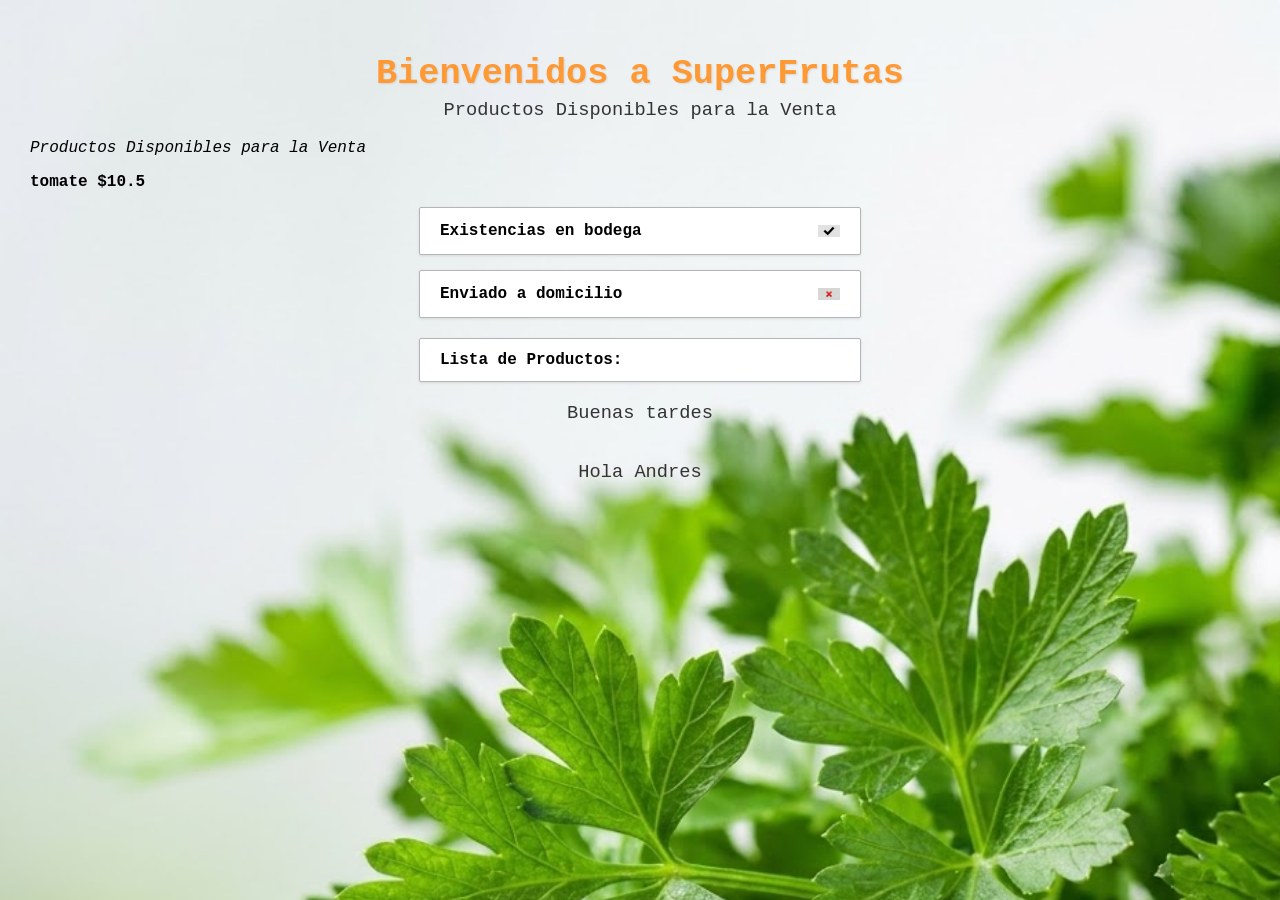
<file: MiPaginaWeb/index.html>
<!DOCTYPE html>
<html lang="es">
<head>
    <meta charset="UTF-8">
    <meta name="viewport" content="width=device-width, initial-scale=1.0">
    <title>Venta de Frutas y Verduras</title>
    <!-- Enlace correcto a tu archivo de estilos -->
    <link rel="stylesheet" href="css/estilo.css">
</head>
<body>

    <h1>Bienvenidos a SuperFrutas</h1>
    
    <h3>Productos Disponibles para la Venta</h3>

    <p>
        <em>Productos Disponibles para la Venta</em>
        <div id="cost">Costo: </div>
    </p>

    <!-- Cajas principales de stock y envio (los span manejan los iconos true/false) -->
    <div class="message">
        Existencias en bodega
        <span id="stock"></span>
    </div>
    
    <div class="message">
        Enviado a domicilio
        <span id="envio"></span>
    </div>

    <div class="message" style="margin-top: 20px;">
        <strong>Lista de Productos:</strong>
        <div id="lista-productos"></div>
    </div>

    <!-- Contenedores para tus scripts dinamicos -->
    <div id="saludo-container"></div>
    <div id="cliente-container"></div>

    <!-- Llamado a todos tus scripts ubicados en la carpeta js -->
    <script src="js/saludo.js"></script>
    <script src="js/factura.js"></script>
    <script src="js/stock.js"></script>
    <script src="js/clientes.js"></script>
    <script src="js/documento.js"></script>

</body>
</html>
</file>
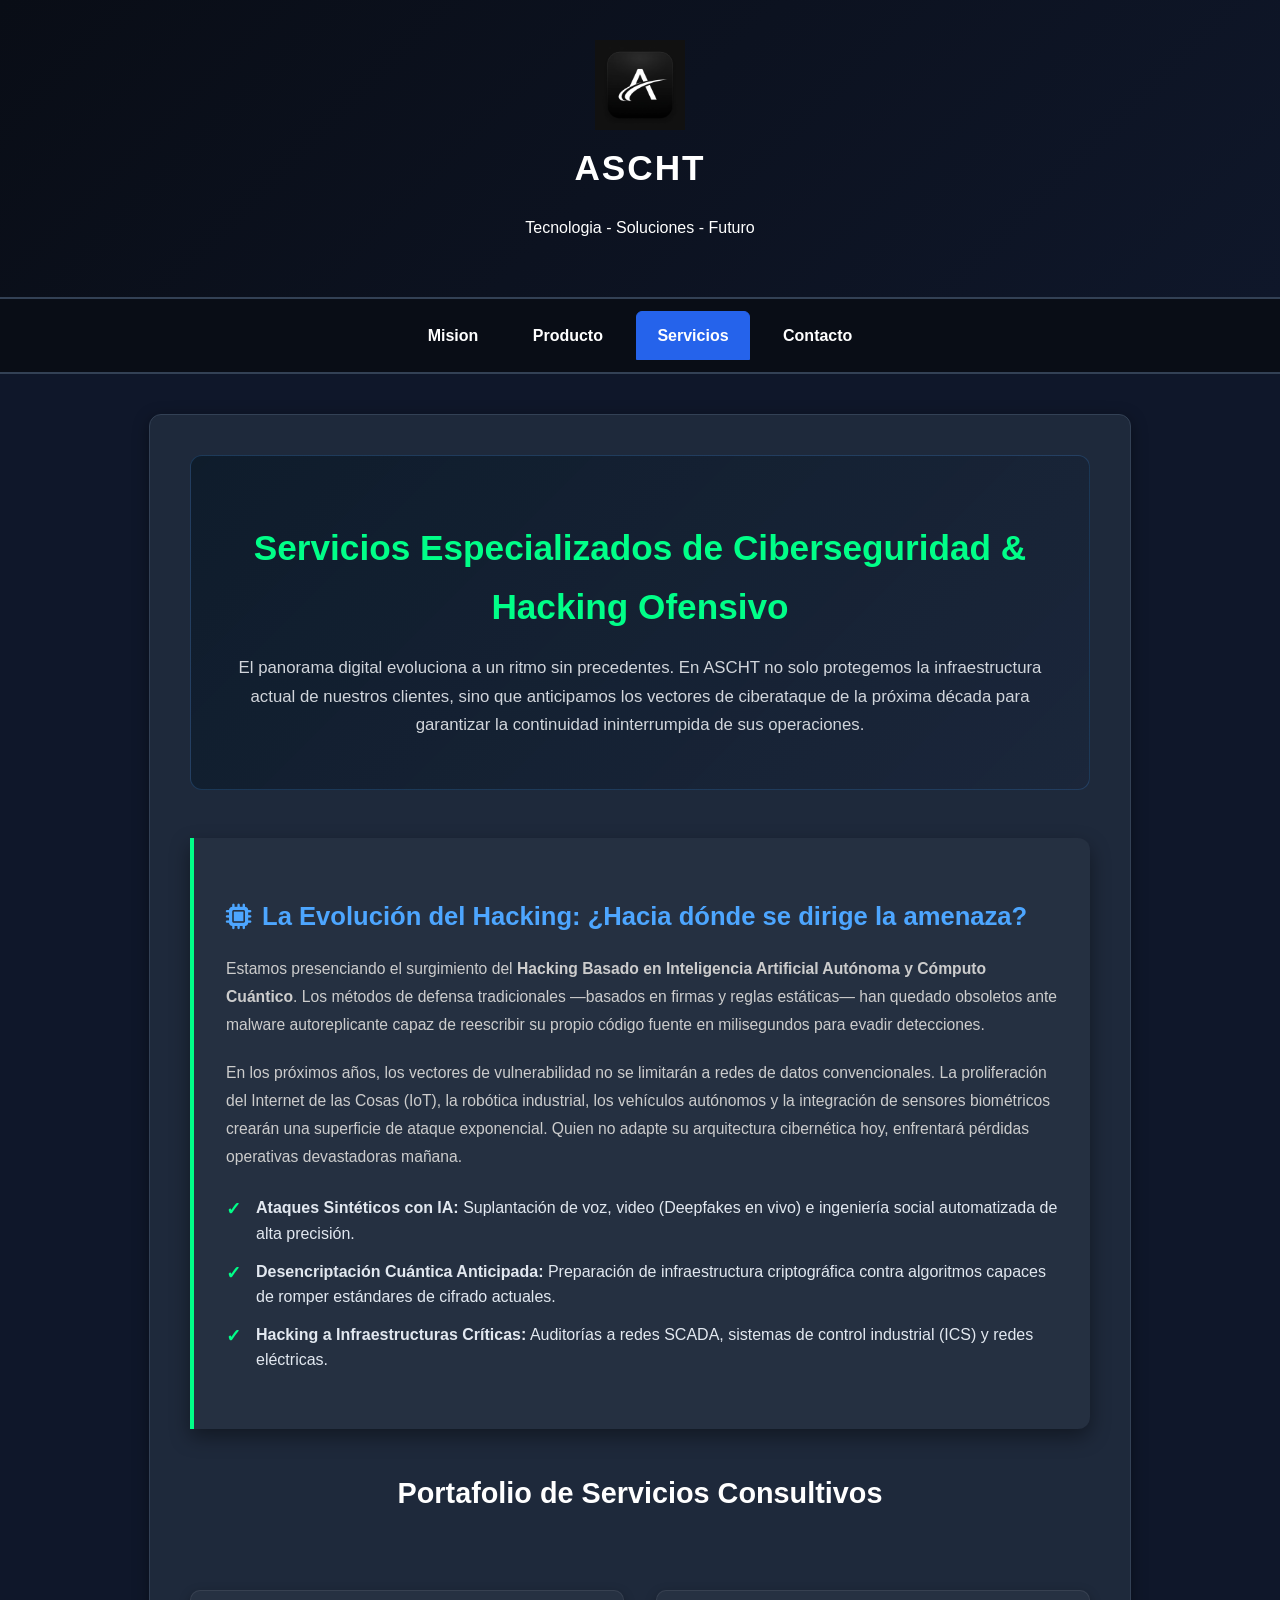
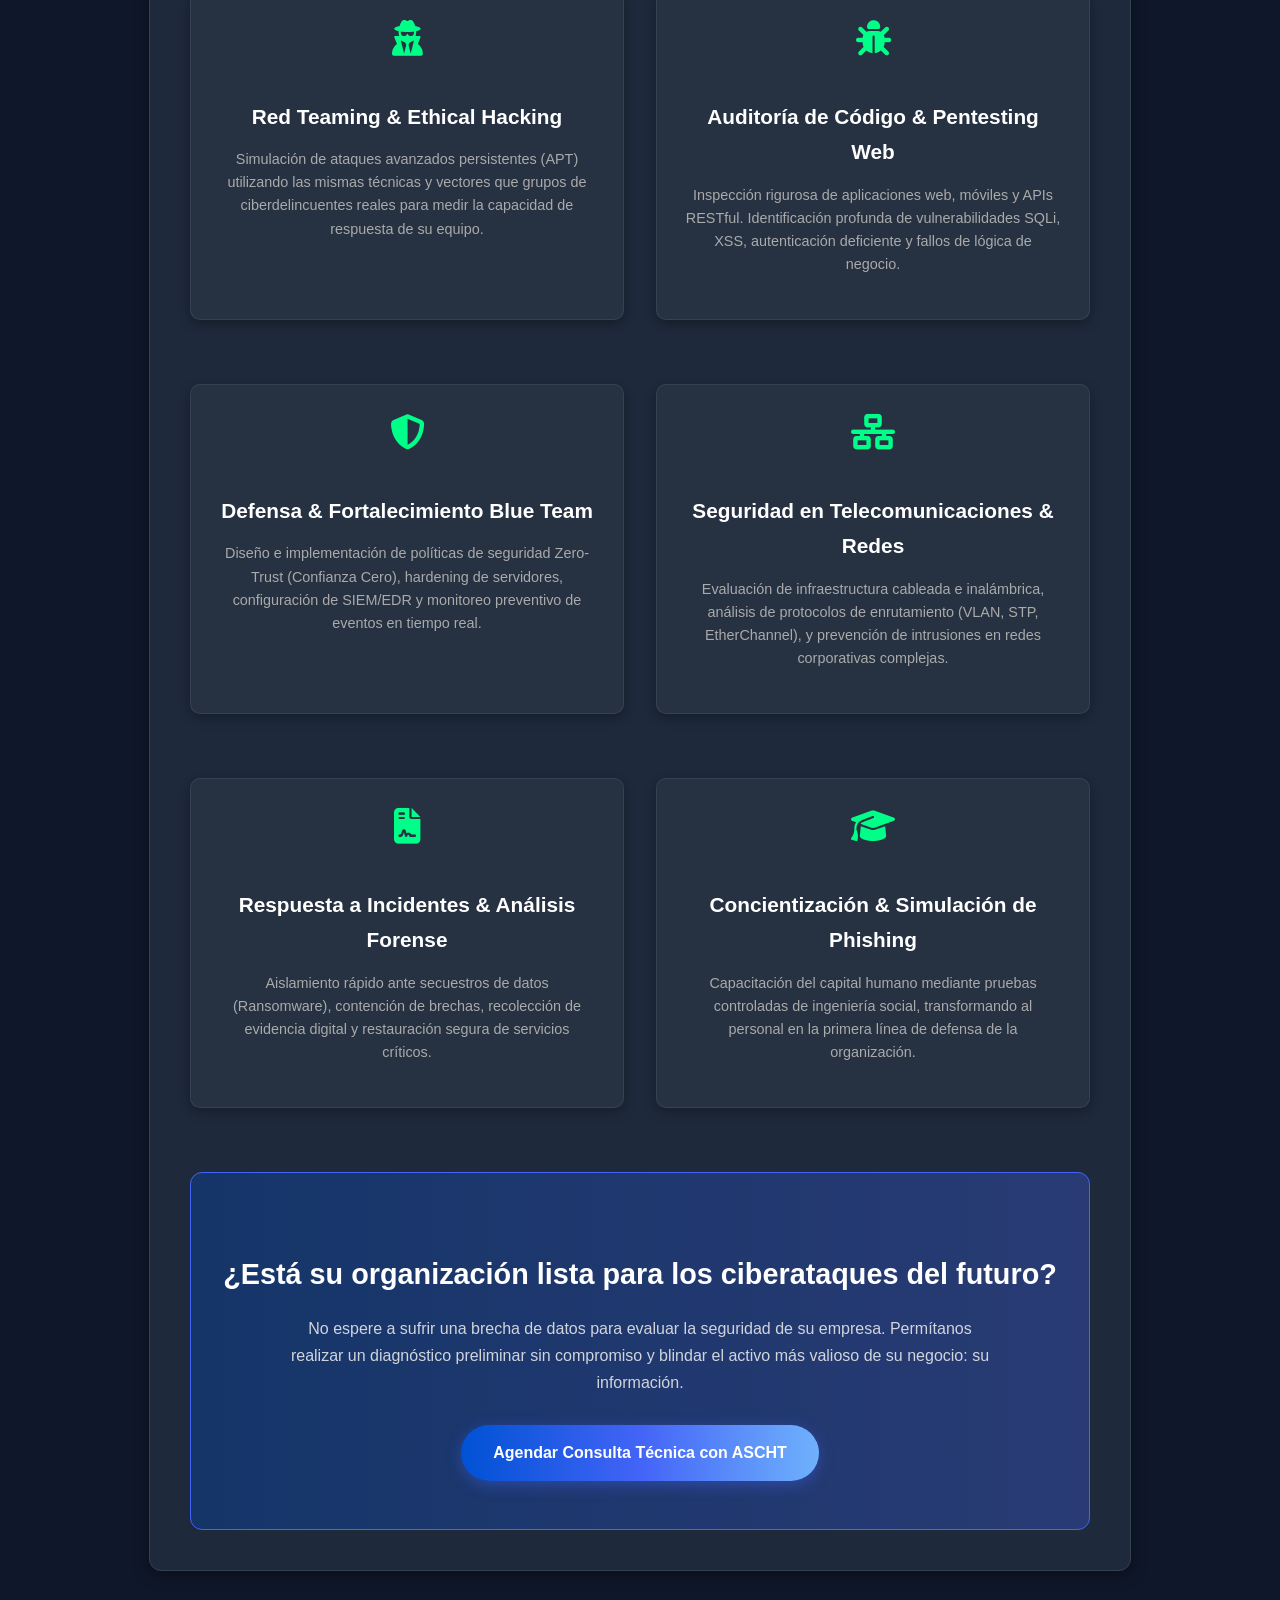
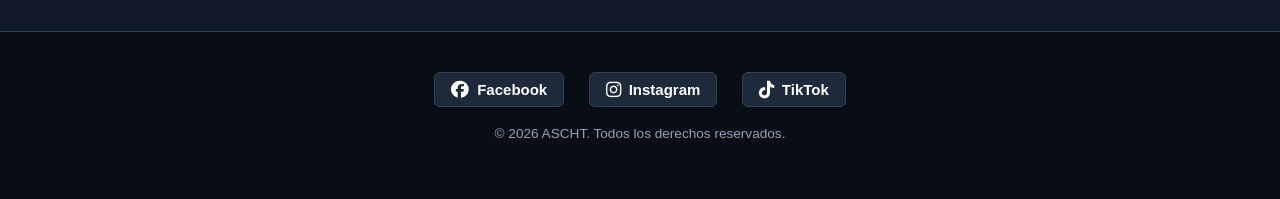
<file: miproducto/servicios.html>
<!DOCTYPE html>
<html lang="es">
<head>
    <meta charset="UTF-8">
    <meta name="viewport" content="width=device-width, initial-scale=1.0">
    <title>ASCHT - Servicios de Ciberseguridad & Hacking Futuro</title>
    <!-- Favicon / Icono de pestaña -->
    <link rel="icon" href="iconos/logo.png" type="image/png">
    <!-- Enlace a la librería de íconos (Font Awesome) -->
    <link rel="stylesheet" href="https://cdnjs.cloudflare.com/ajax/libs/font-awesome/6.4.0/css/all.min.css">
    <!-- Enlaces a los archivos CSS -->
    <link rel="stylesheet" href="css/estilo.css">
    <link rel="stylesheet" href="css/servicios.css">
</head>
<body>

    <!-- CABECERA -->
    <header>
        <img src="iconos/logo.png" alt="Logo de ASCHT" width="90">
        <h1>ASCHT</h1>
        <p>Tecnologia - Soluciones - Futuro</p>
    </header>

    <!-- NAVEGACIÓN MULTIPÁGINA -->
    <nav>
        <ul>
            <li><a href="index.html">Mision</a></li>
            <li><a href="producto.html">Producto</a></li>
            <li><a class="active" href="servicios.html">Servicios</a></li>
            <li><a href="contacto.html">Contacto</a></li>
        </ul>
    </nav>

    <!-- CONTENIDO PRINCIPAL: SERVICIOS DE HACKING DE PRÓXIMA GENERACIÓN -->
    <main>
        <div class="services-container">
            
            <div class="services-header">
                <h2>Servicios Especializados de Ciberseguridad & Hacking Ofensivo</h2>
                <p>
                    El panorama digital evoluciona a un ritmo sin precedentes. En ASCHT no solo protegemos la infraestructura actual de nuestros clientes, sino que anticipamos los vectores de ciberataque de la próxima década para garantizar la continuidad ininterrumpida de sus operaciones.
                </p>
            </div>

            <!-- VISIÓN EXTENSA HACIA EL FUTURO DEL HACKING -->
            <div class="future-vision-card">
                <h3><i class="fa-solid fa-microchip"></i> La Evolución del Hacking: ¿Hacia dónde se dirige la amenaza?</h3>
                <p>
                    Estamos presenciando el surgimiento del <strong>Hacking Basado en Inteligencia Artificial Autónoma y Cómputo Cuántico</strong>. Los métodos de defensa tradicionales —basados en firmas y reglas estáticas— han quedado obsoletos ante malware autoreplicante capaz de reescribir su propio código fuente en milisegundos para evadir detecciones.
                </p>
                <p>
                    En los próximos años, los vectores de vulnerabilidad no se limitarán a redes de datos convencionales. La proliferación del Internet de las Cosas (IoT), la robótica industrial, los vehículos autónomos y la integración de sensores biométricos crearán una superficie de ataque exponencial. Quien no adapte su arquitectura cibernética hoy, enfrentará pérdidas operativas devastadoras mañana.
                </p>
                <ul class="services-list">
                    <li><strong>Ataques Sintéticos con IA:</strong> Suplantación de voz, video (Deepfakes en vivo) e ingeniería social automatizada de alta precisión.</li>
                    <li><strong>Desencriptación Cuántica Anticipada:</strong> Preparación de infraestructura criptográfica contra algoritmos capaces de romper estándares de cifrado actuales.</li>
                    <li><strong>Hacking a Infraestructuras Críticas:</strong> Auditorías a redes SCADA, sistemas de control industrial (ICS) y redes eléctricas.</li>
                </ul>
            </div>

            <!-- SERVICIOS OFRECIDOS -->
            <h3 style="text-align: center; font-size: 1.8rem; color: #fff; margin-bottom: 2rem;">Portafolio de Servicios Consultivos</h3>
            
            <div class="services-grid">
                
                <div class="service-box">
                    <i class="fa-solid fa-user-secret"></i>
                    <h4>Red Teaming & Ethical Hacking</h4>
                    <p>
                        Simulación de ataques avanzados persistentes (APT) utilizando las mismas técnicas y vectores que grupos de ciberdelincuentes reales para medir la capacidad de respuesta de su equipo.
                    </p>
                </div>

                <div class="service-box">
                    <i class="fa-solid fa-bug"></i>
                    <h4>Auditoría de Código & Pentesting Web</h4>
                    <p>
                        Inspección rigurosa de aplicaciones web, móviles y APIs RESTful. Identificación profunda de vulnerabilidades SQLi, XSS, autenticación deficiente y fallos de lógica de negocio.
                    </p>
                </div>

                <div class="service-box">
                    <i class="fa-solid fa-shield-halved"></i>
                    <h4>Defensa & Fortalecimiento Blue Team</h4>
                    <p>
                        Diseño e implementación de políticas de seguridad Zero-Trust (Confianza Cero), hardening de servidores, configuración de SIEM/EDR y monitoreo preventivo de eventos en tiempo real.
                    </p>
                </div>

                <div class="service-box">
                    <i class="fa-solid fa-network-wired"></i>
                    <h4>Seguridad en Telecomunicaciones & Redes</h4>
                    <p>
                        Evaluación de infraestructura cableada e inalámbrica, análisis de protocolos de enrutamiento (VLAN, STP, EtherChannel), y prevención de intrusiones en redes corporativas complejas.
                    </p>
                </div>

                <div class="service-box">
                    <i class="fa-solid fa-file-contract"></i>
                    <h4>Respuesta a Incidentes & Análisis Forense</h4>
                    <p>
                        Aislamiento rápido ante secuestros de datos (Ransomware), contención de brechas, recolección de evidencia digital y restauración segura de servicios críticos.
                    </p>
                </div>

                <div class="service-box">
                    <i class="fa-solid fa-graduation-cap"></i>
                    <h4>Concientización & Simulación de Phishing</h4>
                    <p>
                        Capacitación del capital humano mediante pruebas controladas de ingeniería social, transformando al personal en la primera línea de defensa de la organización.
                    </p>
                </div>

            </div>

            <!-- LLAMADO A LA ACCIÓN (CONVENCIMIENTO AL CLIENTE) -->
            <div class="cta-banner">
                <h3>¿Está su organización lista para los ciberataques del futuro?</h3>
                <p>
                    No espere a sufrir una brecha de datos para evaluar la seguridad de su empresa. Permítanos realizar un diagnóstico preliminar sin compromiso y blindar el activo más valioso de su negocio: su información.
                </p>
                <a href="contacto.html" class="btn-cta">Agendar Consulta Técnica con ASCHT</a>
            </div>

        </div>
    </main>

    <!-- PIE DE PAGINA CON REDES SOCIALES -->
    <footer>
        <ul class="social-menu">
            <li class="facebook">
                <a href="https://www.facebook.com/" target="_blank" rel="noopener noreferrer">
                    <i class="fa-brands fa-facebook"></i> Facebook
                </a>
            </li>
            <li class="instagram">
                <a href="https://www.instagram.com/" target="_blank" rel="noopener noreferrer">
                    <i class="fa-brands fa-instagram"></i> Instagram
                </a>
            </li>
            <li class="tiktok">
                <a href="https://www.tiktok.com/" target="_blank" rel="noopener noreferrer">
                    <i class="fa-brands fa-tiktok"></i> TikTok
                </a>
            </li>
        </ul>
        <p style="margin-top: 15px; font-size: 0.85rem;">
            &copy; 2026 ASCHT. Todos los derechos reservados.
        </p>
    </footer>

</body>
</html>
</file>
<file: MiPaginaWeb/css/estilo.css>
/* Estilos generales y fondo principal */
body {
    background-color: #ffffff;
    background-image: url("../imagenes/parsely.jpg");
    background-size: cover;
    background-repeat: no-repeat;
    font-family: "Courier New", Courier, monospace;
    color: #000000;
    margin: 0;
    padding: 30px;
}

/* Título principal */
h1 {
    color: #ff9933;
    font-size: 2.2em;
    text-align: center;
    margin-bottom: 5px;
    text-shadow: 1px 1px 2px rgba(0,0,0,0.1);
}

h3 {
    color: #333333;
    text-align: center;
    font-weight: normal;
    margin-top: 0;
}

/* Contenedor de costo */
#cost {
    font-weight: bold;
    color: #000000;
    margin-top: 5px;
}

/* Cajas para los mensajes de stock, envío y listas (Forzadas a fondo blanco) */
.message {
    background-color: #ffffff !important;
    color: #000000 !important;
    border: 1px solid #b5b5b5;
    padding: 12px 20px;
    margin: 15px auto;
    border-radius: 2px;
    width: 400px;
    display: flex;
    justify-content: space-between;
    align-items: center;
    font-weight: bold;
    box-shadow: 0 1px 3px rgba(0,0,0,0.1);
}

/* Configuración de tamaño y alineación para los iconos independientes */
span#stock, span#envio {
    display: inline-block;
    width: 22px;
    height: 22px;
    background-repeat: no-repeat;
    background-position: center;
    background-size: contain;
    vertical-align: middle;
}

/* Carga del icono 'visto' desde la carpeta iconos */
.true {
    background-image: url("../iconos/visto.png");
}

/* Carga del icono 'exis' (cruz) desde la carpeta iconos */
.false {
    background-image: url("../iconos/exis.png");
}

/* Estilos para los contenedores dinámicos de JavaScript */
#lista-productos, #saludo-container, #cliente-container {
    margin-top: 10px;
    color: #000000;
    font-weight: bold;
    text-align: center;
}

/* Estilo para el saludo superior */
#saludo-container {
    font-size: 1.3em;
    color: #2c2c54;
    font-weight: bold;
    font-style: italic;
    margin-top: 20px;
}
</file>
<file: miproducto/css/estilo.css>
@charset "UTF-8";

/* --- VARIABLES DE MODO OSCURO (FONDO GENERAL NEGRO) --- */
:root {
    --bg-color: #0f172a;        /* Fondo general de toda la página en negro/azulado oscuro */
    --card-bg: #1e293b;       /* Fondo gris oscuro para las tarjetas y contenedores */
    --text-color: #f8fafc;     /* Texto claro general para que resalte sobre fondo oscuro */
    --accent-color: #ffffff; 
    --border-color: #334155;   /* Bordes sutiles oscuros */
}

body {
    font-family: 'Segoe UI', Arial, sans-serif;
    line-height: 1.7;
    margin: 0;
    padding: 0;
    background-color: var(--bg-color);
    color: var(--text-color);
}


/* Estilo para posicionar el modelo 3D cerca del logo y título */
.header-container {
    position: relative;
    display: flex;
    flex-direction: column;
    align-items: center;
    justify-content: center;
}

.header-3d-model {
    position: absolute;
    right: 18%;
    top: 50%;
    transform: translateY(-50%);
    width: 160px;
    height: 160px;
    background: transparent;
}

/* Inversión limpia para corregir letras al revés y boca abajo */
.header-3d-model model-viewer {
    width: 100%;
    height: 100%;
    background-color: transparent;
    transform: scale(-1, -1);
}

@media (max-width: 900px) {
    .header-3d-model {
        position: relative;
        right: auto;
        top: auto;
        transform: none;
        margin-top: 15px;
    }
}

header {
    text-align: center;
    padding: 2.5rem 1rem;
    background: linear-gradient(135deg, #090d16, #0f172a);
    color: #ffffff;
    border-bottom: 2px solid var(--border-color);
    box-shadow: 0 4px 12px rgba(0, 0, 0, 0.3);
}

header h1 {
    margin: 0;
    font-size: 2.2rem;
    letter-spacing: 2px;
}



/* --- BARRA DE NAVEGACIÓN --- */
nav {
    text-align: center;
    background-color: #090d16;
    padding: 12px 0;
    border-bottom: 2px solid var(--border-color);
}

nav ul {
    padding: 0;
    margin: 0;
    list-style: none;
    display: inline-block;
}

nav li {
    display: inline-block;
    margin: 0 4px;
}

nav a {
    display: inline-block;
    padding: 10px 20px;
    background-color: transparent; 
    color: #ffffff;            /* Texto blanco para las pestañas inactivas sobre fondo negro */
    text-decoration: none;
    border: 1px solid transparent; 
    border-radius: 6px 6px 0 0;
    font-weight: 600;
    transition: all 0.2s ease;
}

nav a:hover,
nav a.active {
    background-color: #2563eb; 
    border-color: #2563eb;     
    color: #ffffff;            
}

main {
    max-width: 900px;
    margin: 40px auto;
    padding: 2.5rem;
    background-color: var(--card-bg); /* Fondo gris oscuro para la caja principal */
    border-radius: 12px;
    box-shadow: 0 4px 16px rgba(0, 0, 0, 0.4);
    border: 1px solid var(--border-color);
}

article {
    text-align: center;
}

/* --- IMAGEN CENTRADA Y AJUSTADA --- */
article img {
    width: 50%;
    max-width: 100%;
    height: auto;
    border-radius: 8px;
    margin-top: 20px;
    box-shadow: 0 4px 12px rgba(0, 0, 0, 0.3);
    display: block;
    margin-left: auto;
    margin-right: auto;
}

/* --- SECCIÓN DE SERVICIOS --- */
.service-box {
    background: linear-gradient(145deg, #1e293b, #0f172a);
    border: 1px solid var(--border-color);
    border-radius: 12px;
    padding: 2.5rem;
    margin-top: 2rem;
    text-align: center;
    box-shadow: 0 4px 12px rgba(0, 0, 0, 0.3);
}

.service-box h2 {
    color: #ffffff;
    font-size: 1.8rem;
    margin-bottom: 0.5rem;
}

.service-subtitle {
    color: #94a3b8;
    font-style: italic;
    margin-bottom: 1.5rem;
    font-size: 0.95rem;
}

.service-description {
    text-align: left;
    background-color: #0f172a;
    padding: 1.5rem;
    border-radius: 8px;
    border-left: 4px solid #2563eb;
    margin-bottom: 2rem;
}

.service-description p {
    margin: 0;
    color: #cbd5e1;
}

.btn-service {
    display: inline-block;
    background-color: #2563eb;
    color: #ffffff;
    padding: 0.75rem 1.8rem;
    border-radius: 6px;
    text-decoration: none;
    font-weight: bold;
    transition: all 0.3s ease;
    box-shadow: 0 4px 10px rgba(37, 99, 235, 0.3);
}

.btn-service:hover {
    background-color: #1d4ed8;
    transform: translateY(-2px);
    box-shadow: 0 6px 15px rgba(37, 99, 235, 0.4);
}

/* --- SECCIÓN DE DESARROLLADOR / ASIDE --- */
aside {
    background-color: #1e293b;
    border: 1px solid var(--border-color);
    border-radius: 12px;
    padding: 2rem;
    margin-top: 2.5rem;
    text-align: center;
    box-shadow: 0 4px 12px rgba(0, 0, 0, 0.3);
}

aside h2 {
    color: #ffffff;
    margin-bottom: 0.75rem;
}

aside p {
    color: #cbd5e1;
    margin: 0.5rem 0;
}

aside a {
    color: #60a5fa;
    text-decoration: none;
    font-weight: 600;
    padding: 4px 8px;
    transition: color 0.2s ease;
}

aside a:hover {
    color: #93c5fd;
    text-decoration: underline;
}

/* --- PIE DE PÁGINA Y REDES SOCIALES --- */
footer {
    text-align: center;
    padding: 2.5rem 1rem;
    background-color: #090d16;
    color: #94a3b8;
    border-top: 1px solid var(--border-color);
    margin-top: 60px;
}

.social-menu {
    padding: 0;
    margin: 0;
    list-style: none;
}

.social-menu li {
    display: inline-block;
    margin: 0 10px;
    font: 600 15px 'Segoe UI', sans-serif;
}

.social-menu a {
    text-decoration: none;
    color: #ffffff;
    padding: 8px 16px;
    border-radius: 6px;
    background-color: #1e293b;
    border: 1px solid var(--border-color);
    transition: all 0.3s ease;
    display: inline-flex;
    align-items: center;
}

.social-menu i {
    margin-right: 8px;
    font-size: 1.1rem;
}

/* Estilos de color en hover para redes sociales */
.social-menu li.facebook a:hover {
    color: #ffffff;
    background-color: #1877f2;
    border-color: #1877f2;
}

.social-menu li.instagram a:hover {
    color: #ffffff;
    background: linear-gradient(45deg, #f09433, #e6683c, #dc2743, #cc2366, #bc1888);
    border-color: #dc2743;
}

.social-menu li.tiktok a:hover {
    color: #ffffff;
    background-color: #000000;
    border-color: #fe2f75;
}

.social-menu li.linkedin a:hover {
    color: #ffffff;
    background-color: #0a66c2;
    border-color: #0a66c2;
}

@media (max-width: 600px) {
    main {
        margin: 20px 10px;
        padding: 1.5rem;
    }

    .social-menu li {
        display: block;
        margin: 10px 0;
    }
}
</file>
<file: miproducto/css/servicios.css>
/* ESTILOS ESPECÍFICOS PARA LA SECCIÓN DE SERVICIOS AVANZADOS */
.services-container {
    max-width: 1100px;
    margin: 0 auto;
}

.services-header {
    text-align: center;
    margin-bottom: 3rem;
    padding: 2rem;
    background: linear-gradient(135deg, rgba(13, 27, 42, 0.9), rgba(27, 38, 59, 0.8));
    border-radius: 12px;
    border: 1px solid rgba(77, 166, 255, 0.2);
}

.services-header h2 {
    font-size: 2.2rem;
    color: #00ff88;
    margin-bottom: 0.8rem;
}

.services-header p {
    font-size: 1.05rem;
    color: #d1d5db;
    line-height: 1.7;
}

/* Bloques extensos de visión futura */
.future-vision-card {
    background: rgba(255, 255, 255, 0.03);
    border-left: 4px solid #00ff88;
    border-radius: 0 12px 12px 0;
    padding: 2rem;
    margin-bottom: 2.5rem;
    box-shadow: 0 8px 20px rgba(0, 0, 0, 0.4);
}

.future-vision-card h3 {
    font-size: 1.6rem;
    color: #4da6ff;
    margin-bottom: 1rem;
    display: flex;
    align-items: center;
    gap: 10px;
}

.future-vision-card p {
    color: #cccccc;
    line-height: 1.8;
    margin-bottom: 1.2rem;
    font-size: 0.98rem;
}

.services-list {
    list-style: none;
    padding: 0;
    margin: 1.5rem 0;
}

.services-list li {
    position: relative;
    padding-left: 30px;
    margin-bottom: 12px;
    color: #e2e8f0;
    line-height: 1.6;
}

.services-list li::before {
    content: "✓";
    position: absolute;
    left: 0;
    top: 0;
    color: #00ff88;
    font-weight: bold;
    font-size: 1.1rem;
}

/* Cuadrícula de Servicios Especializados */
.services-grid {
    display: grid;
    grid-template-columns: repeat(auto-fit, minmax(320px, 1fr));
    gap: 2rem;
    margin-top: 2.5rem;
}

.service-box {
    background: rgba(255, 255, 255, 0.04);
    border: 1px solid rgba(255, 255, 255, 0.08);
    border-radius: 10px;
    padding: 1.8rem;
    transition: transform 0.3s ease, border-color 0.3s ease;
}

.service-box:hover {
    transform: translateY(-5px);
    border-color: #00ff88;
}

.service-box i {
    font-size: 2.2rem;
    color: #00ff88;
    margin-bottom: 1rem;
}

.service-box h4 {
    font-size: 1.3rem;
    color: #ffffff;
    margin-bottom: 0.8rem;
}

.service-box p {
    font-size: 0.9rem;
    color: #aaaaaa;
    line-height: 1.6;
}

/* Llamado a la acción institucional */
.cta-banner {
    text-align: center;
    margin-top: 4rem;
    padding: 3rem 2rem;
    background: linear-gradient(90deg, rgba(0, 82, 212, 0.3), rgba(67, 100, 247, 0.3));
    border-radius: 12px;
    border: 1px solid #4364f7;
}

.cta-banner h3 {
    font-size: 1.8rem;
    color: #ffffff;
    margin-bottom: 1rem;
}

.cta-banner p {
    color: #d1d5db;
    margin-bottom: 1.8rem;
    max-width: 700px;
    margin-left: auto;
    margin-right: auto;
}

.btn-cta {
    display: inline-block;
    background: linear-gradient(90deg, #0052d4, #4364f7, #6fb1fc);
    color: #ffffff !important;
    padding: 14px 32px;
    font-weight: bold;
    border-radius: 30px;
    text-decoration: none !important;
    box-shadow: 0 4px 15px rgba(67, 100, 247, 0.4);
}
</file>
